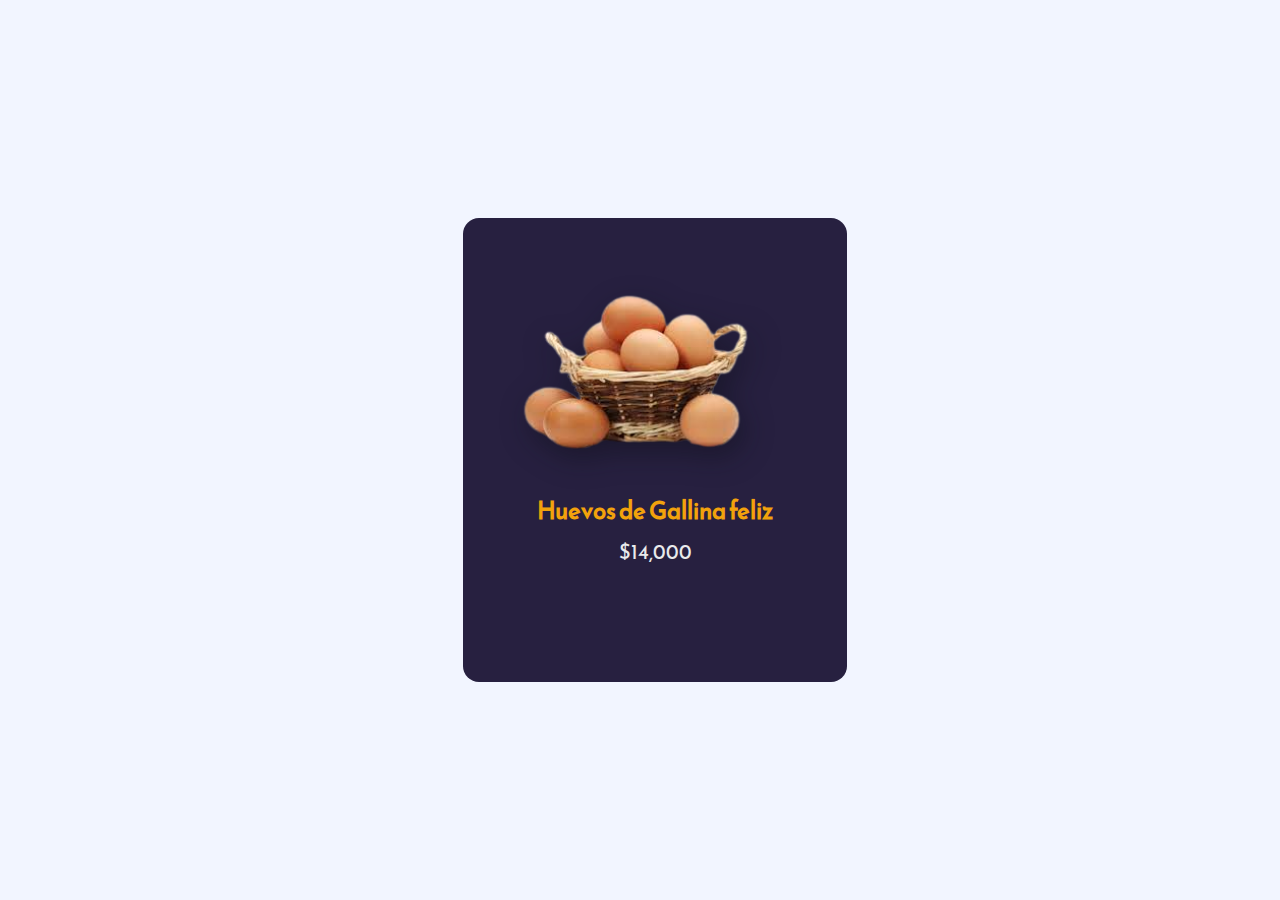
<file: product_card/index.html>
<!DOCTYPE html>
<html lang="es">
  <head>
    <meta charset="UTF-8" />
    <meta name="viewport" content="width=device-width, initial-scale=1.0" />
    <title>Card de producto</title>
    <link rel="stylesheet" href="./css/index.css" />
  </head>
  <body>
    <div class="container">
        <div class="card">
            <img src="img/huevo.png" alt="" class="card_img" />

            <div class="card_data">
            <h1 class="card_title">Huevos de Gallina feliz</h1>
            <span class="card_preci">$14,000</span>
            <p class="card_description">
                Gallinas criadas al aire libre garantizando su comportamiento natural y libres de estres.
            </p>
            <a href="#" class="card_button">Comprar ahora!</a>
            </div>
        </div>

     
    </div>
  </body>
</html>
</file>
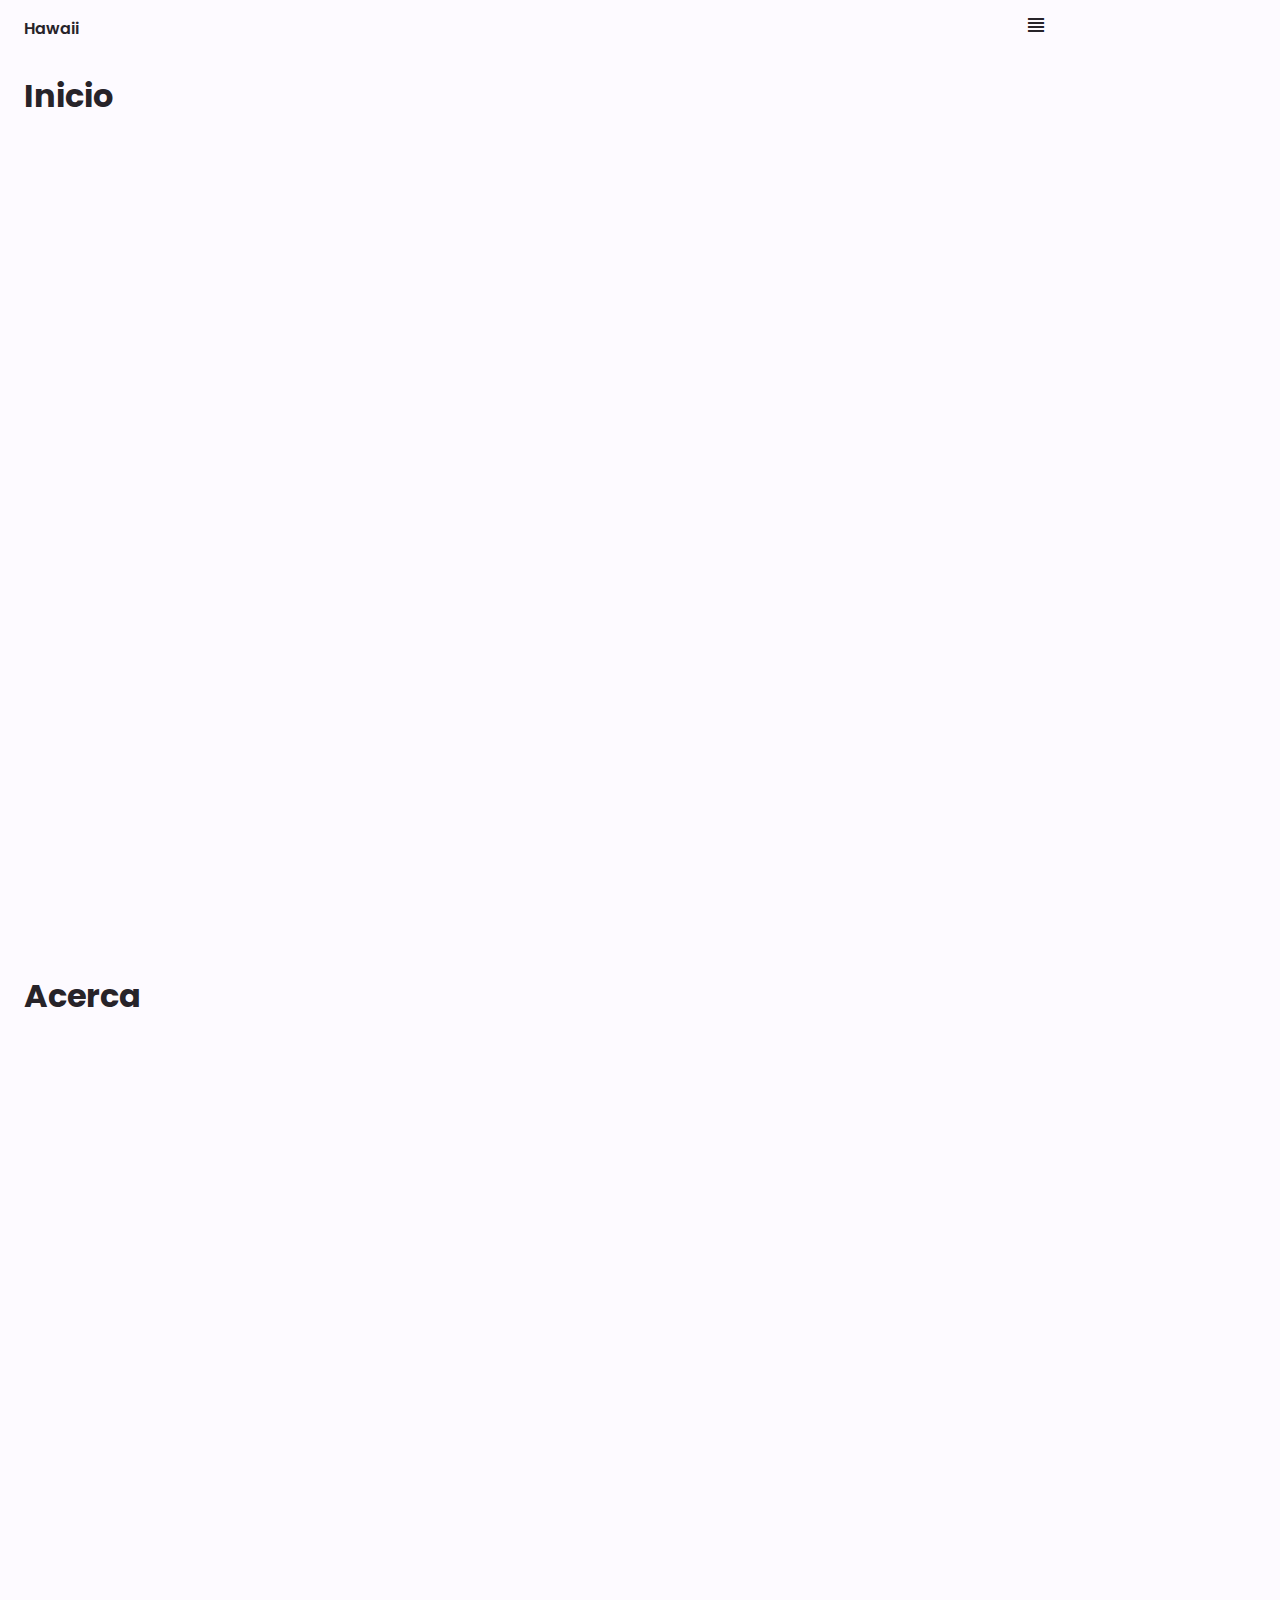
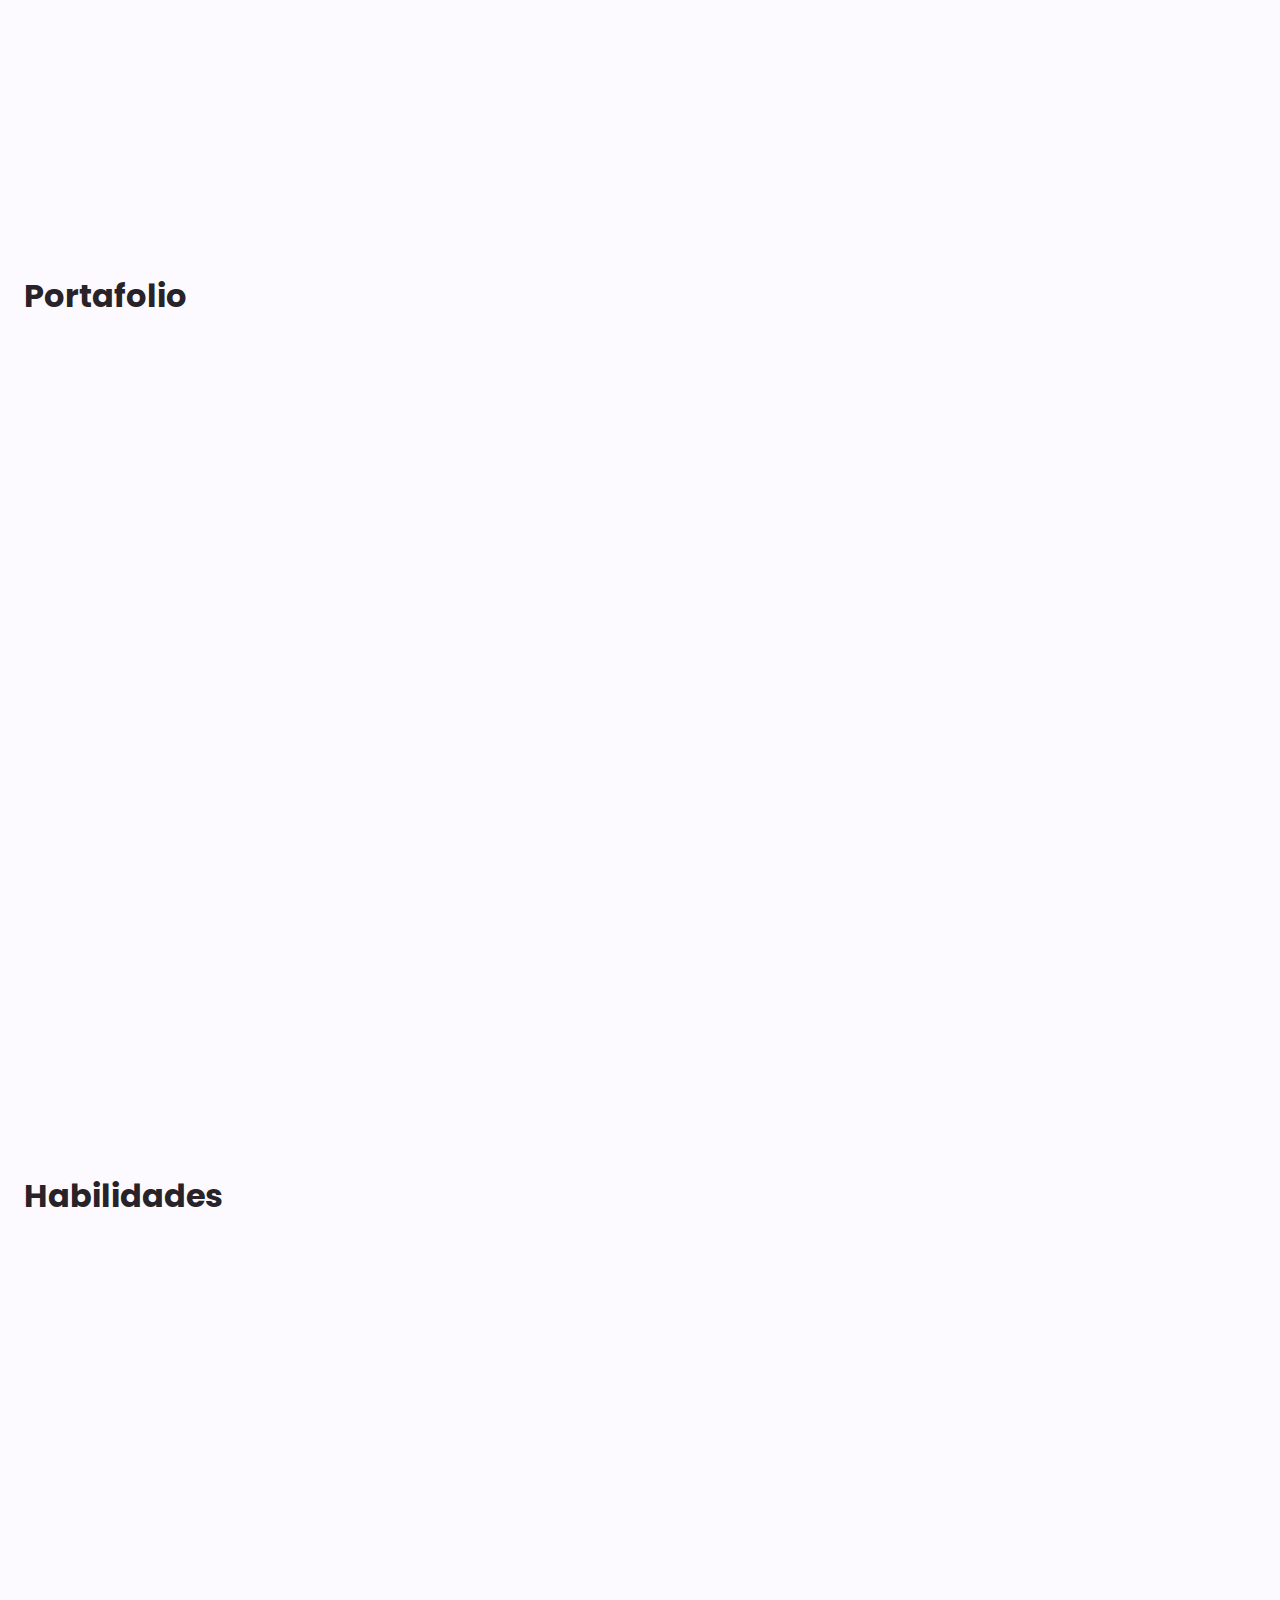
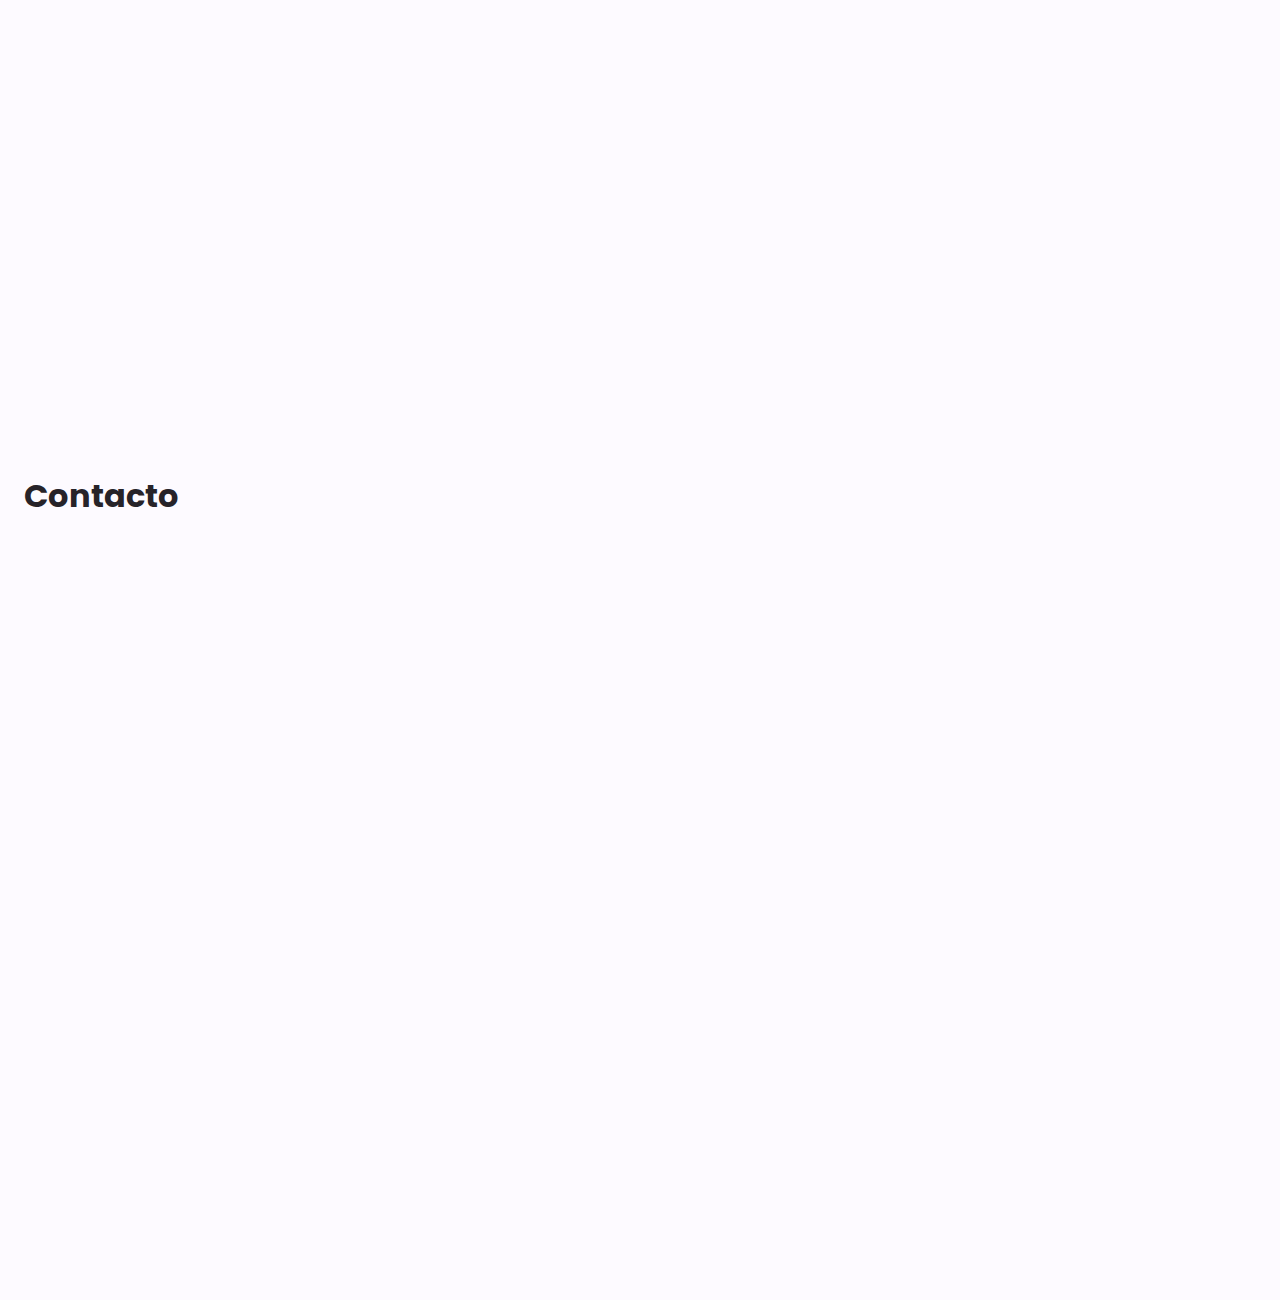
<file: proyecto sass_navbar/index.html>
<!DOCTYPE html>
<html lang="es">
  <head>
    <meta charset="UTF-8" />
    <meta name="viewport" content="width=device-width, initial-scale=1.0" />
    <title>Navbar</title>
    <link rel="stylesheet" href="css/main.css" />
    <link
      href="https://fonts.googleapis.com/icon?family=Material+Icons"
      rel="stylesheet"
    />
  </head>
  <body>
    <nav class="nav" id="nav">
      <div class="nav_menu container" id="nav-menu">
        <div class="nav_shape"></div>

        <div class="nav_close" id="nav-close">
          <span class="material-icons"> close </span>
        </div>
        

        <div class="nav_data">
          <div class="nav_mask">
            <img src="img/santiago.jpg" alt="" class="nav_img" />
          </div>
          <span class="nav_saludo">Hola, yo soy Santiago</span>
          <h1 class="nav_name">
            Bogota, <br />
            Colombia
          </h1>
        </div>
      </div>
      <ul class="nav_list">
        <li class="nav_item">
          <a href="#inicio" class="nav_link active-link">
            <span class="material-icons">home</span>
            Inicio
          </a>
        </li>

        <li class="nav_item">
          <a href="#acerca" class="nav_link active-link">
            <span class="material-icons">account_circle</span>
            Acerca
          </a>
        </li>

        <li class="nav_item">
          <a href="#portafolio" class="nav_link active-link">
            <span class="material-icons">work</span>
            Hoja de vida
          </a>
        </li>

        <li class="nav_item">
          <a href="#habilidades" class="nav_link active-link">
            <span class="material-icons">bookmarks</span>
            Habilidades
          </a>
        </li>

        <li class="nav_item">
          <a href="#contacto" class="nav_link active-link">
            <span class="material-icons">chat</span>
            Contacto
          </a>
        </li>
      </ul>
    </nav>
    <main class="main" id="main">
      <header class="header" id="header">
        <nav class="header_nav container">
          <a href="#" class="header_logo">Hawaii</a>
          
          <div class="header_toggle" id="header-toggle">
            <span class="material-icons">view_headline</span>
          </div>
        </nav>
      </header>

      
      <section class="section section_heigth container" id="inicio">
        <h1>Inicio</h1>
      </section>

      
      <section class="section section_heigth container" id="acerca">
        <h1>Acerca</h1>
      </section>

      <section class="section section_heigth container" id="portafolio">
        <h1>Portafolio</h1>
      </section>

      <section class="section section_heigth container" id="habilidades">
        <h1>Habilidades</h1>
      </section>

      <section class="section section_heigth container" id="contacto">
        <h1>Contacto</h1>
      </section>
    </main>
    <script src="js/main.js"></script>
  </body>
</html>
</file>
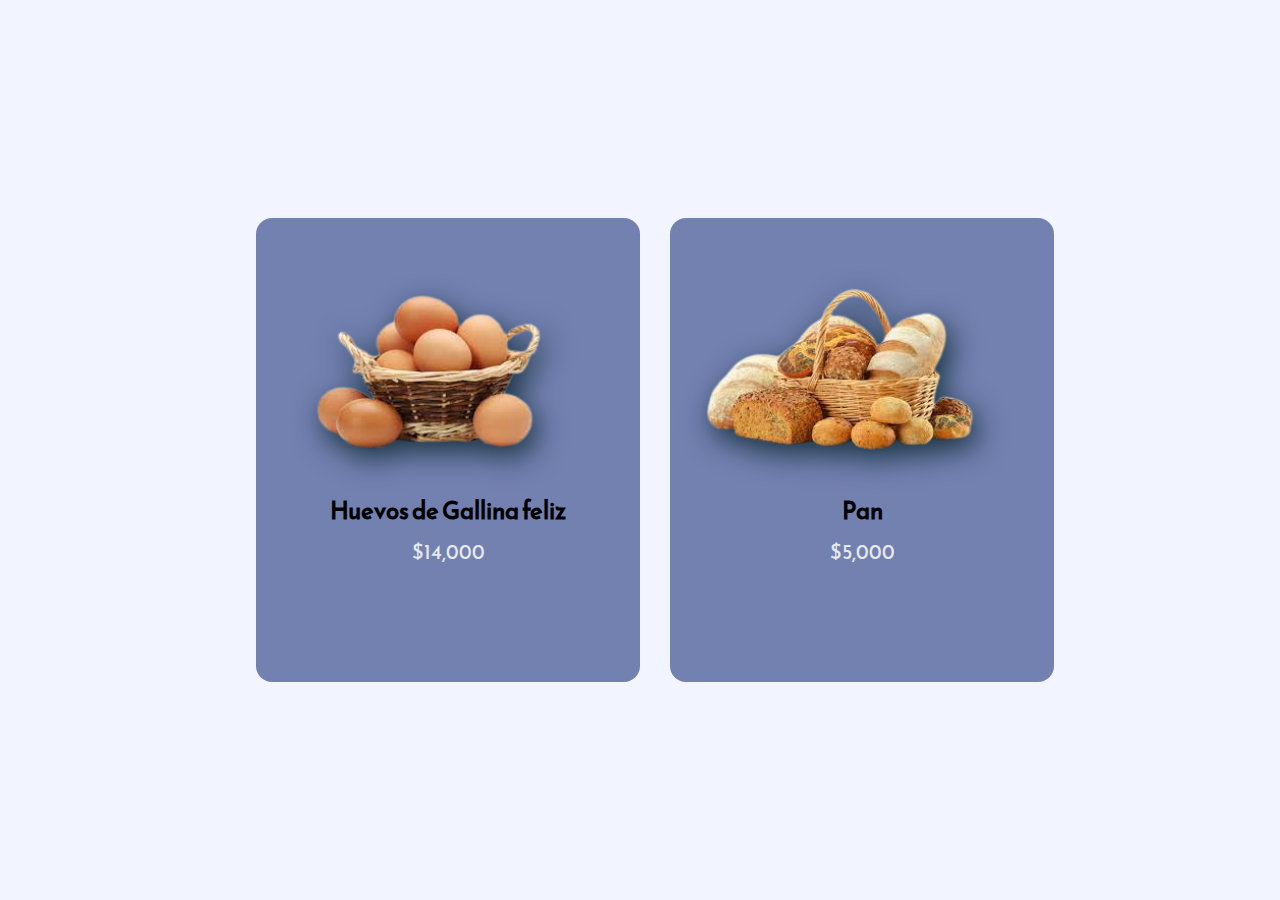
<file: product_card/personalizado.html>
<!DOCTYPE html>
<html lang="es">
  <head>
    <meta charset="UTF-8" />
    <meta name="viewport" content="width=device-width, initial-scale=1.0" />
    <title>Card de producto</title>
    <link rel="stylesheet" href="./css/main.css" />
  </head>
  <body>
    <div class="container">
      <div class="card">
        <img src="img/huevo.png" alt="" class="card_img" />

        <div class="card_data">
          <h1 class="card_title">Huevos de Gallina feliz</h1>
          <span class="card_preci">$14,000</span>
          <p class="card_description">
            Huevos  triple A
          </p>
          <a href="#" class="card_button">Comprar ahora!</a>
        </div>
      </div>

      <div class="container">
        <div class="card">
          <img src="img/pan.png" alt="" class="card_img" />

          <div class="card_data">
            <h1 class="card_title">Pan</h1>
            <span class="card_preci">$5,000</span>
            <p class="card_description">
              Diferentes tipos de panes
            </p>
            <a href="#" class="card_button">Comprar ahora!</a>
          </div>
        </div>
      </div>
    </div>
  </body>
</html>
</file>
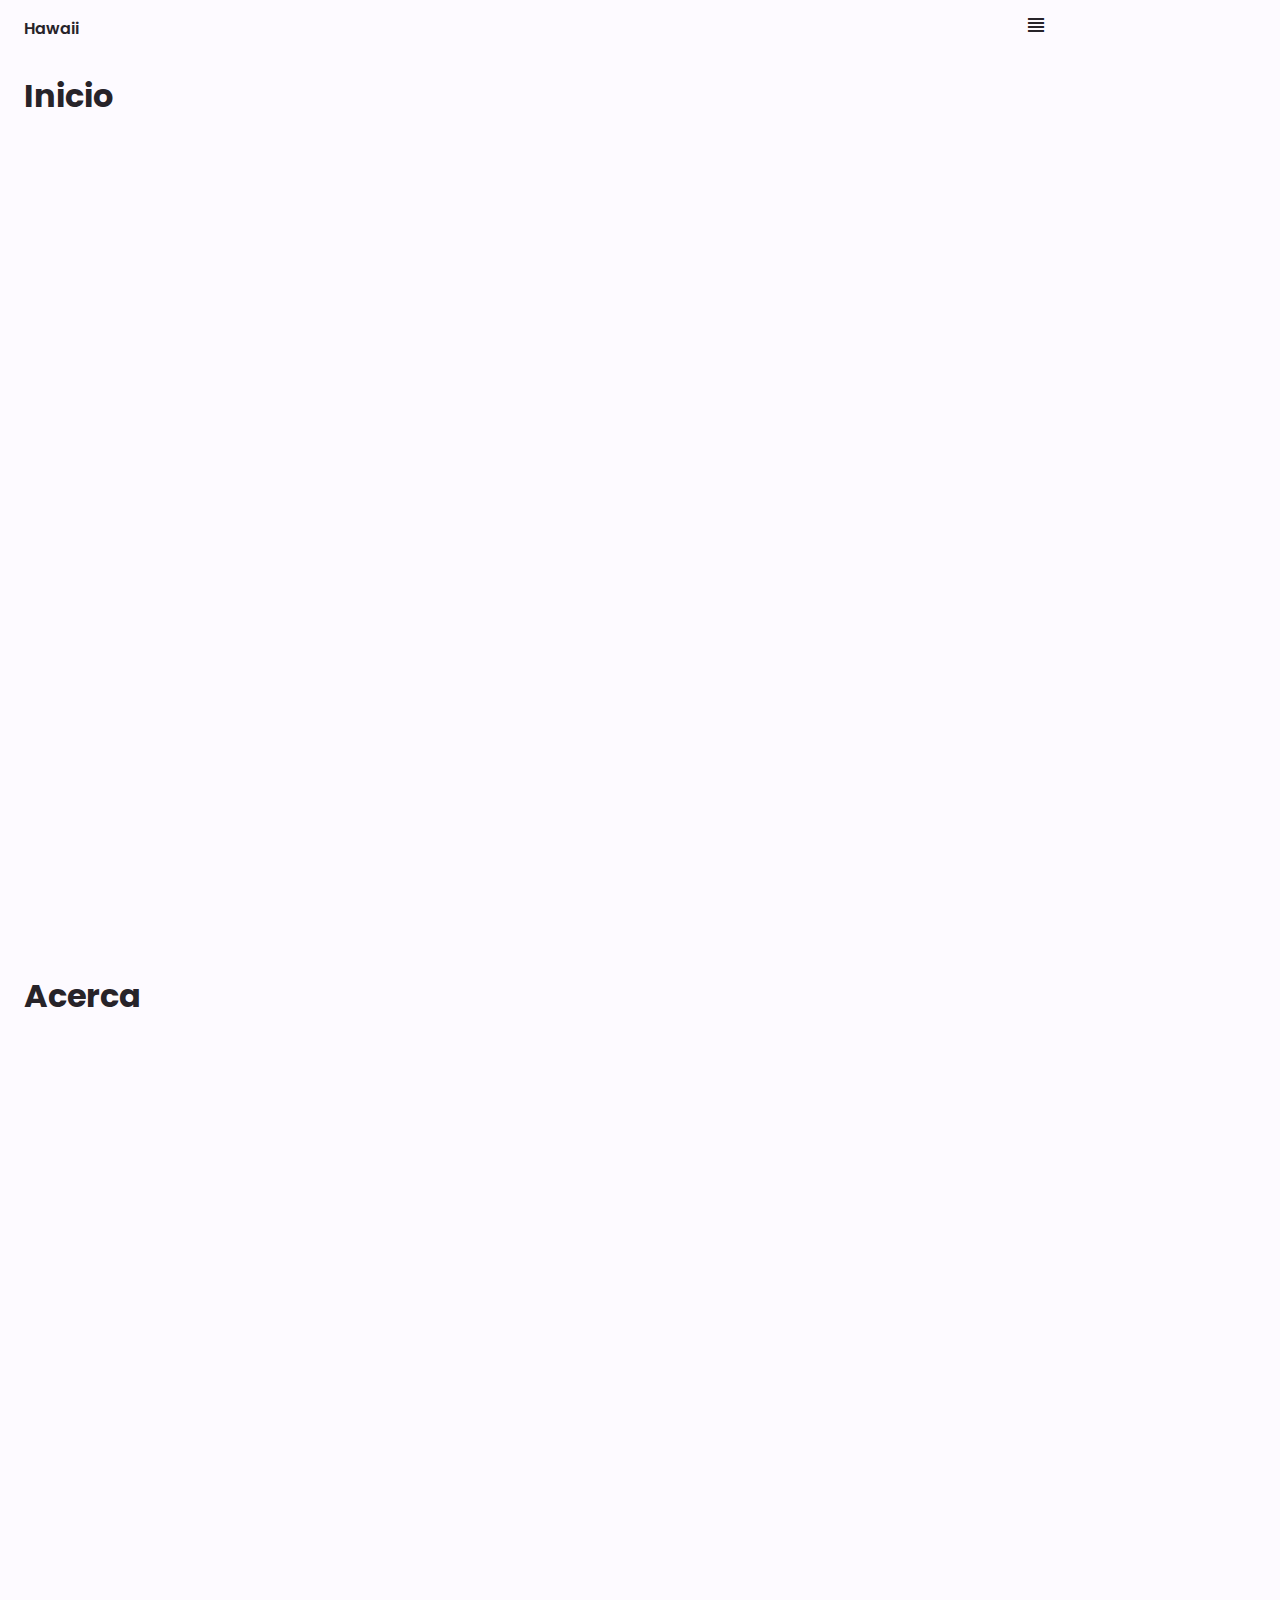
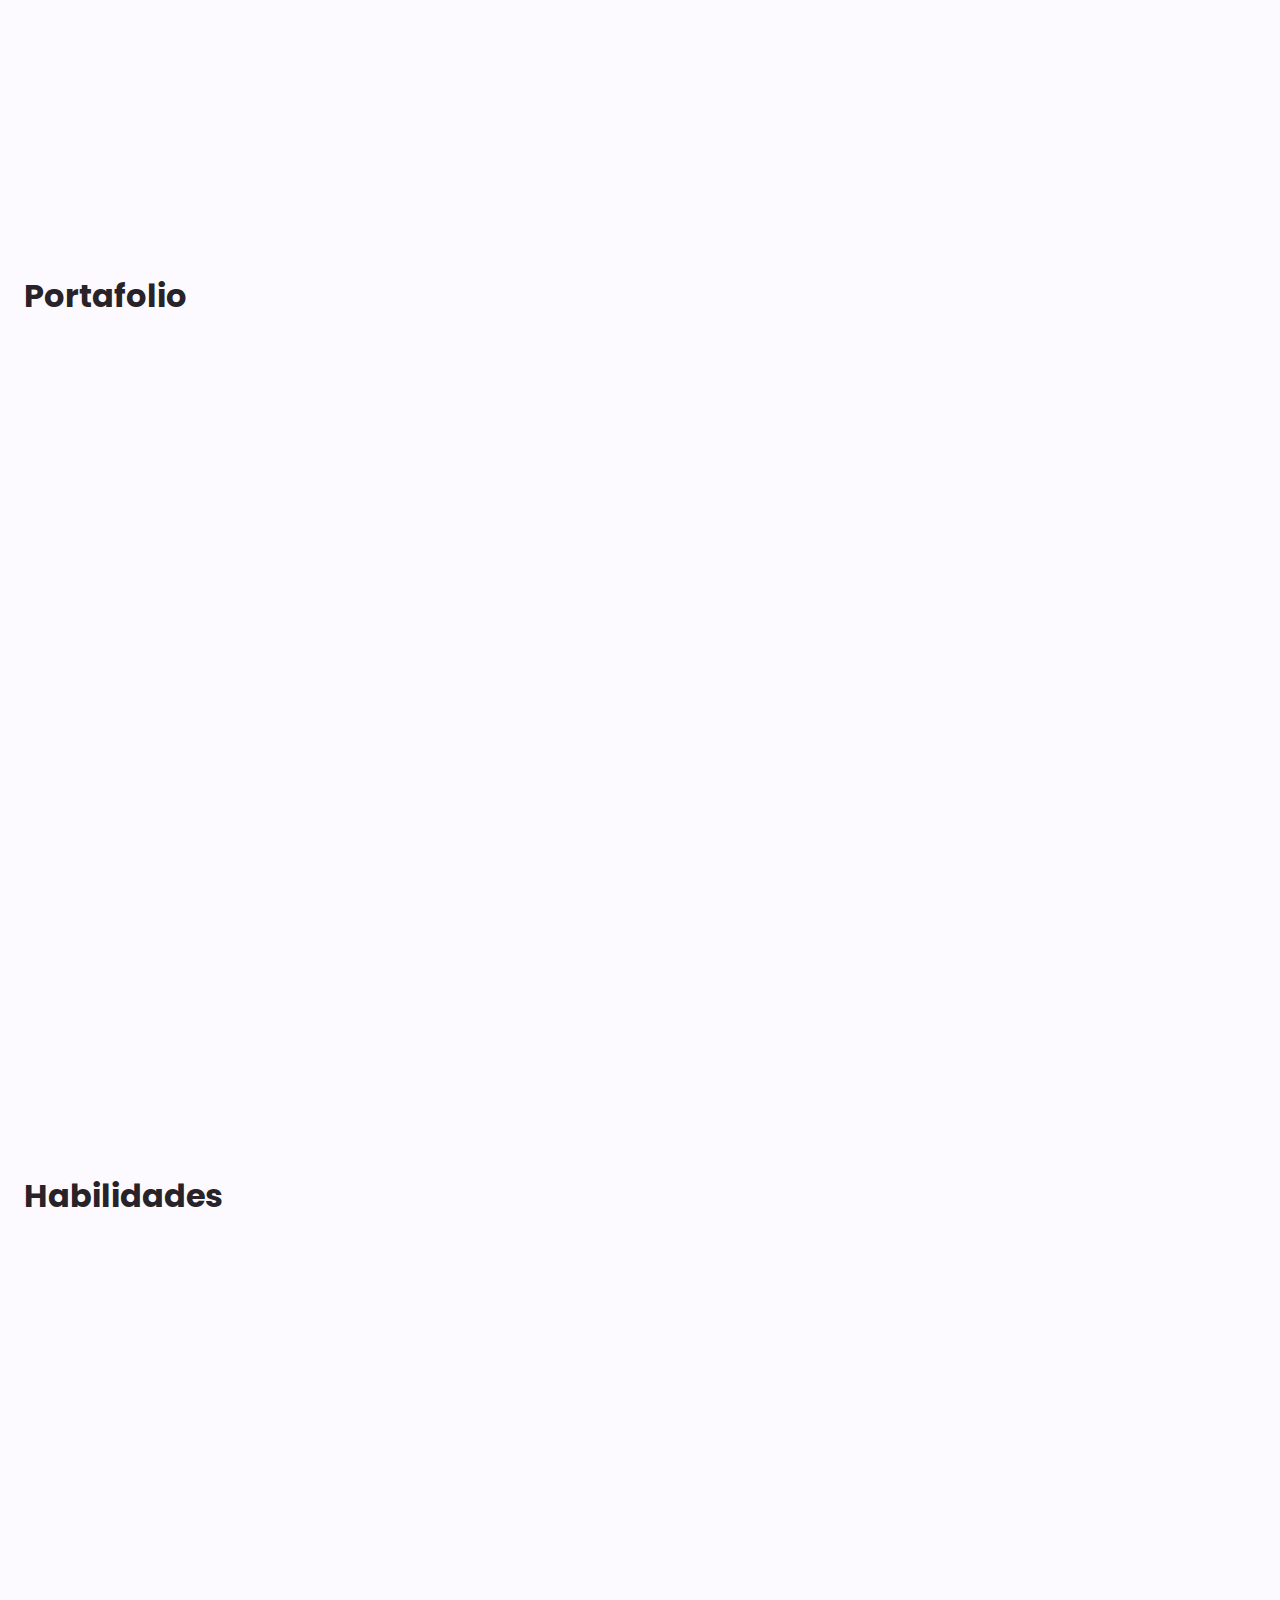
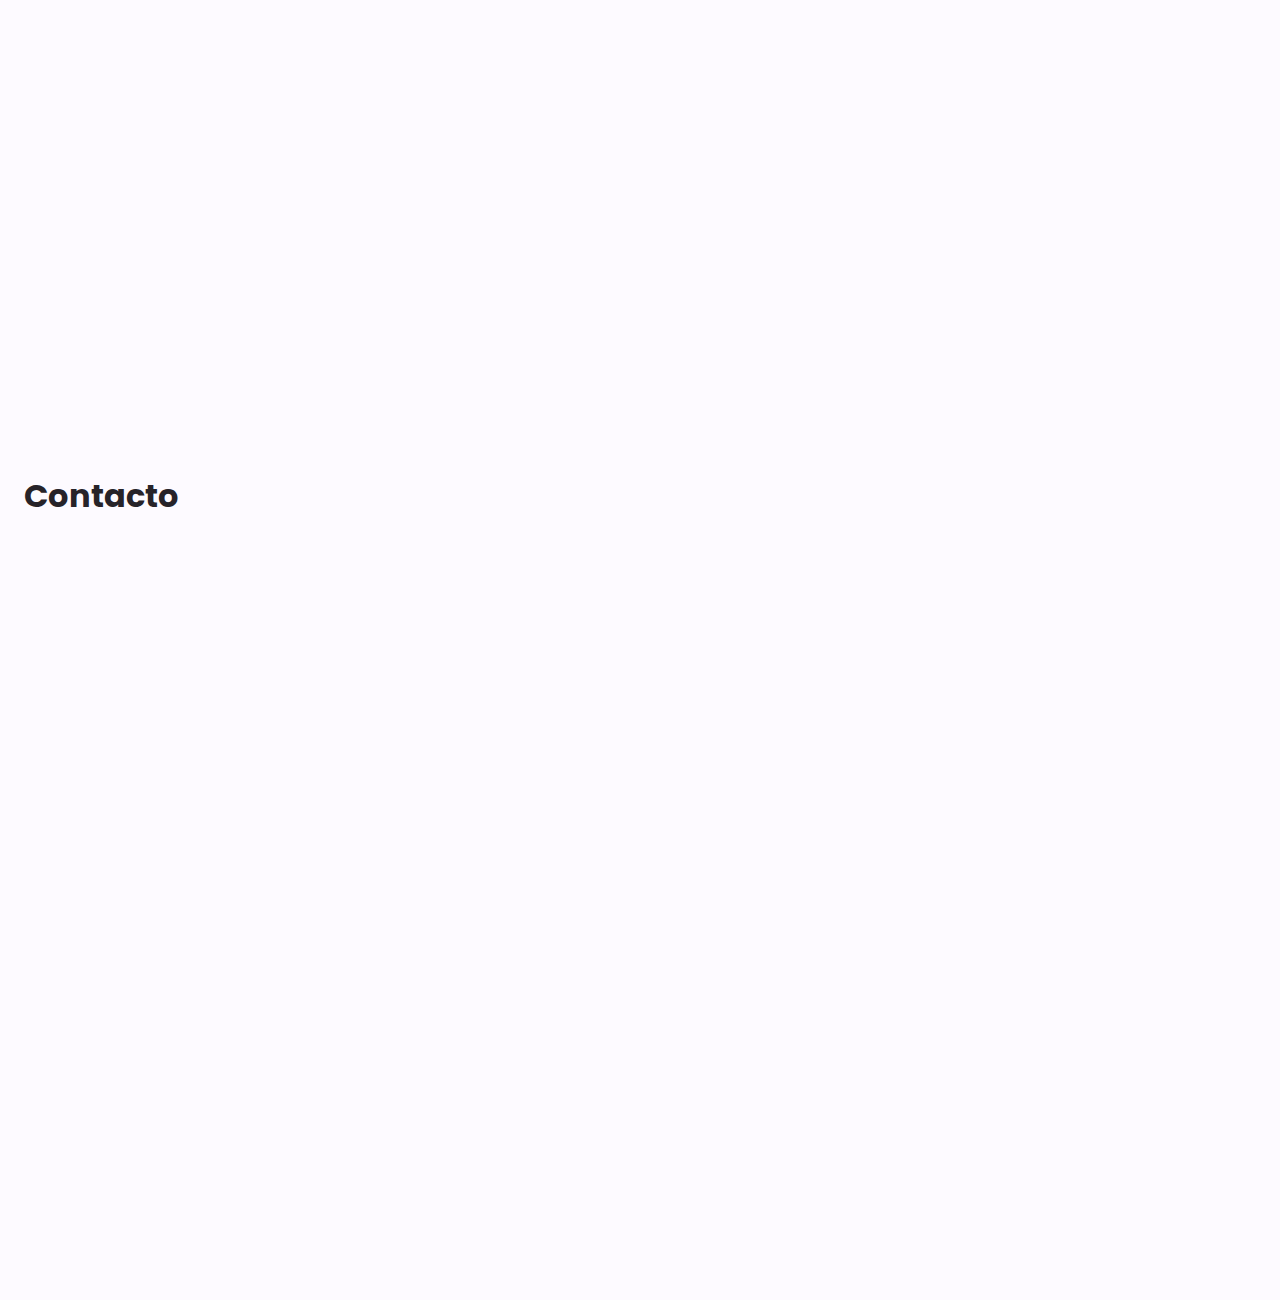
<file: proyecto sass_navbar/personalizado.html>
<!DOCTYPE html>
<html lang="es">
  <head>
    <meta charset="UTF-8" />
    <meta name="viewport" content="width=device-width, initial-scale=1.0" />
    <title>Navbar</title>
    <link rel="stylesheet" href="./css/mainpersonalizado.css" />
    <link
      href="https://fonts.googleapis.com/icon?family=Material+Icons"
      rel="stylesheet"
    />
  </head>
  <body>
    <nav class="nav" id="nav">
      <div class="nav_menu container" id="nav-menu">
        <div class="nav_shape"></div>

        <div class="nav_close" id="nav-close">
          <span class="material-icons"> close </span>
        </div>
        

        <div class="nav_data">
          <div class="nav_mask">
            <img src="./img/moana.jpg" alt="" class="nav_img" />
          </div>
          <span class="nav_saludo">Hola, yo soy</span>
          <h1 class="nav_name">
            Maui, <br />
            Hawaii
          </h1>
        </div>
      </div>
      <ul class="nav_list">
        <li class="nav_item">
          <a href="#inicio" class="nav_link active-link">
            <span class="material-icons">home</span>
            Inicio
          </a>
        </li>

        <li class="nav_item">
          <a href="#acerca" class="nav_link active-link">
            <span class="material-icons">account_circle</span>
            Acerca
          </a>
        </li>

        <li class="nav_item">
          <a href="#portafolio" class="nav_link active-link">
            <span class="material-icons">work</span>
            Hoja de vida
          </a>
        </li>

        <li class="nav_item">
          <a href="#habilidades" class="nav_link active-link">
            <span class="material-icons">bookmarks</span>
            Habilidades
          </a>
        </li>

        <li class="nav_item">
          <a href="#contacto" class="nav_link active-link">
            <span class="material-icons">chat</span>
            Contacto
          </a>
        </li>
      </ul>
    </nav>
    <main class="main" id="main">
      <header class="header" id="header">
        <nav class="header_nav container">
          <a href="#" class="header_logo">Hawaii</a>
          
          <div class="header_toggle" id="header-toggle">
            <span class="material-icons">view_headline</span>
          </div>
        </nav>
      </header>

      
      <section class="section section_heigth container" id="inicio">
        <h1>Inicio</h1>
      </section>

      
      <section class="section section_heigth container" id="acerca">
        <h1>Acerca</h1>
      </section>

      <section class="section section_heigth container" id="portafolio">
        <h1>Portafolio</h1>
      </section>

      <section class="section section_heigth container" id="habilidades">
        <h1>Habilidades</h1>
      </section>

      <section class="section section_heigth container" id="contacto">
        <h1>Contacto</h1>
      </section>
    </main>
    <script src="js/main.js"></script>
  </body>
</html>
</file>
<file: product_card/css/index.css>
@import url("https://fonts.googleapis.com/css2?family=Reem+Kufi+Ink&display=swap");
:root {
  --first-color:#F2A20C;
  --white-color:#E9EAEC;
  --dark-color:#272040;
  --dark-color-lighten:#f2f5ff;
  --body-font:"Reem Kufi Ink", sans-serif;
  --h1-font-size:1.5rem;
  --h2-font-size:1.25rem;
  --normal-font-size:1rem;
  --small-font-size:.875rem;
}

::before, ::after {
  -webkit-box-sizing: border-box;
          box-sizing: border-box;
}

body {
  margin: 0;
  padding: 0;
  font-family: var(--body-font);
  font-size: var(--normal-font-size);
}

h1, p {
  margin: 0;
}

a {
  text-decoration: none;
}

img {
  max-width: 100%;
  height: auto;
}

.container {
  height: 100vh;
  display: -webkit-box;
  display: -ms-flexbox;
  display: flex;
  -webkit-box-pack: center;
      -ms-flex-pack: center;
          justify-content: center;
  -webkit-box-align: center;
      -ms-flex-align: center;
          align-items: center;
  background-color: var(--dark-color-lighten);
}

.card {
  width: 320px;
  height: 400px;
  background-color: var(--dark-color);
  border-radius: 1rem;
  padding: 4rem 2rem 0;
  color: var(--white-color);
  overflow-y: hidden;
  margin-left: 30px;
}
.card_img {
  position: absolute;
  width: 280px;
  -webkit-filter: drop-shadow(5px 10px 15px rgba(8, 9, 13, 0.4));
          filter: drop-shadow(5px 10px 15px rgba(8, 9, 13, 0.4));
}
.card_data {
  -webkit-transform: translateY(13.2rem);
          transform: translateY(13.2rem);
  text-align: center;
}
.card_title {
  font-size: var(--h1-font-size);
  color: var(--first-color);
  margin-bottom: 0.5rem;
}
.card_preci {
  display: inline-block;
  font-size: var(--h2-font-size);
  font-weight: 500;
  margin-bottom: 1.25rem;
}
.card_description {
  font-size: var(--small-font-size);
  text-align: initial;
  margin-bottom: 1.25rem;
  opacity: 0;
}
.card_button {
  display: block;
  width: -webkit-max-content;
  width: -moz-max-content;
  width: max-content;
  padding: 0.75rem 2rem;
  background-color: var(--first-color);
  color: var(--white-color);
  border-radius: 0.5rem;
  font-weight: 600;
  -webkit-transition: 0.2s;
  transition: 0.2s;
  opacity: 0;
}
.card:hover {
  -webkit-box-shadow: 0 18px 40px -12px rgba(242, 162, 12, 0.35);
          box-shadow: 0 18px 40px -12px rgba(242, 162, 12, 0.35);
}
.card_img, .card_data, .card_title, .card_preci, .card_descrition {
  -webkit-transition: 0.5s;
  transition: 0.5s;
}

.card:hover .card_img {
  -webkit-transform: translate(-1.5rem, -9.5rem) rotate(-40deg);
          transform: translate(-1.5rem, -9.5rem) rotate(-40deg);
}
.card:hover .card_data {
  -webkit-transform: translateY(4.8rem);
          transform: translateY(4.8rem);
}
.card:hover .card_title {
  -webkit-transform: translateX(-2.3rem);
          transform: translateX(-2.3rem);
  margin-bottom: 0;
}
.card:hover .card_preci {
  -webkit-transform: translateX(-6.8rem);
          transform: translateX(-6.8rem);
}
.card:hover .card_description,
.card:hover .card_button {
  -webkit-transition-delay: 0.2s;
          transition-delay: 0.2s;
  opacity: 1;
}/*# sourceMappingURL=index.css.map */
</file>
<file: proyecto sass_navbar/css/main.css>
@import url("https://fonts.googleapis.com/css2?family=Poppins:wght@400;500;600&display=swap");
:root {
  --header-heigth:3.5rem;
  --first-color: hsl(288, 100%, 39%);
  --first-color-shape: hsl(252, 33%, 32%);
  --title-color: hsl(273, 8%, 15%);
  --text-color: #323232;
  --body-color: hsl(273, 100%, 99%);
  --container-color: hsl(0, 0%, 100%);
  --title-color-dark: hsl(273, 83%, 98%);
  --text-color-dark: #fff;
  --container-color-dark: #47B649;
  --body-font: "poppins", "sans-serif";
  --big-font-size: 1.5rem;
  --normal-font-size: .938rem;
  --small-font-size: .813rem;
  --z-fixed:100;
}
@media screen and (min-width: 968px) {
  :root {
    --big-font-size:2rem;
    --normal-font-size: 1rem;
    --small-font-size: .875rem;
  }
}

* {
  -webkit-box-sizing: border-box;
          box-sizing: border-box;
  padding: 0;
  margin: 0;
}

html {
  scroll-behavior: smooth;
  overflow-x: hidden;
}

body {
  font-family: var(--body-font);
  font-size: var(--normal-font-size);
  color: var(--text-color);
  overflow-x: hidden;
}

h1, h2, h3 {
  color: var(--title-color);
}

ul {
  list-style: none;
}

a {
  text-decoration: none;
}

img {
  max-width: 100%;
  height: auto;
}

.container {
  max-width: 1024px;
  margin-left: 1.5rem;
  margin-right: 1.5rem;
}

.section {
  padding: 4.5rem 0 1rem;
}
.section_heigth {
  height: 100vh;
}

.nav {
  background-color: var(--container-color-dark);
  padding-top: 2rem;
  position: fixed;
  top: 0;
  left: 0;
  width: 100%;
  height: 100vh;
}
.nav_shape {
  width: 200px;
  height: 200px;
  background-color: var(--firs-color-shape);
  border-radius: 50%;
  position: absolute;
  top: 2rem;
  left: -2rem;
  -webkit-filter: blur(90px);
          filter: blur(90px);
}
.nav_close {
  position: relative;
  display: -webkit-inline-box;
  display: -ms-inline-flexbox;
  display: inline-flex;
  font-size: 1.8rem;
  color: var(--text-color-dark);
  cursor: pointer;
  margin-bottom: 3.5rem;
}
.nav_img {
  width: 80px;
}
.nav_mask {
  width: 80px;
  height: 80px;
  background: linear-gradient(224deg, hsl(277deg, 81%, 55%) -2%, hsl(277deg, 97%, 83%) 97%);
  border-radius: 1.5rem;
  overflow: hidden;
  display: -webkit-box;
  display: -ms-flexbox;
  display: flex;
  -webkit-box-pack: center;
      -ms-flex-pack: center;
          justify-content: center;
  -webkit-box-align: stretch;
      -ms-flex-align: stretch;
          align-items: stretch;
  margin-bottom: 1rem;
}
.nav_data {
  position: relative;
  margin-bottom: 3rem;
}
.nav_saludo {
  display: block;
  color: var(--text-color-dark);
  font-size: var(--normal-font-size);
  font-weight: 600;
  margin-bottom: 0.25rem;
}
.nav_name {
  color: var(--title-color-dark);
  font-size: var(--big-font-size);
  line-height: 130%;
}
.nav_list {
  display: -webkit-box;
  display: -ms-flexbox;
  display: flex;
  -webkit-box-orient: vertical;
  -webkit-box-direction: normal;
      -ms-flex-direction: column;
          flex-direction: column;
  row-gap: 1.5rem;
}
.nav_link {
  color: var(--text-color-dark);
  display: -webkit-inline-box;
  display: -ms-inline-flexbox;
  display: inline-flex;
  -webkit-box-align: center;
      -ms-flex-align: center;
          align-items: center;
  -webkit-column-gap: 1rem;
     -moz-column-gap: 1rem;
          column-gap: 1rem;
  font-size: var(--small-font-size);
  font-weight: 500;
  -webkit-transition: 0.3s;
  transition: 0.3s;
}
.nav_link i {
  font-size: 1.15rem;
}
.nav_link:hover {
  color: var(--title-color-dark);
}

.main {
  position: relative;
  background-color: var(--body-color);
  -webkit-transition: 0.4s;
  transition: 0.4s;
}

.header {
  width: 100%;
  background-color: var(--body-color);
  position: fixed;
  top: 0;
  left: 0;
  z-index: var(--z-fixed);
}
.header_nav {
  height: var(--header-heigth);
  display: -webkit-box;
  display: -ms-flexbox;
  display: flex;
  -webkit-box-pack: justify;
      -ms-flex-pack: justify;
          justify-content: space-between;
  -webkit-box-align: center;
      -ms-flex-align: center;
          align-items: center;
}
.header_logo, .header_toggle {
  color: var(--title-color);
}
.header_logo {
  font-weight: 600;
}
.header_toggle {
  font-size: 1.15rem;
  cursor: pointer;
}

.show-menu {
  -webkit-transform: translate(25%);
          transform: translate(25%);
}

.scroll-header {
  -webkit-box-shadow: 0 1px 4px hsla(0deg, 4%, 15%, 0.1);
          box-shadow: 0 1px 4px hsla(0deg, 4%, 15%, 0.1);
}

.active-link {
  color: var(--tittle-color-dark);
}

@media screen and (max-width: 640px) {
  .container {
    margin-left: 1rem;
    margin-right: 1rem;
  }
  .show-menu {
    -webkit-transform: translate(40%);
            transform: translate(40%);
  }
}
@media screen and (max-width: 1023px) {
  .container {
    margin-left: 1rem;
    margin-right: 1rem;
  }
  .show-menu {
    -webkit-transform: translate(30%);
            transform: translate(30%);
  }
}
@media screen and (min-windth: 1024px) {
  .container {
    margin-left: auto;
    margin-right: auto;
  }
  .section {
    padding: 7rem 0 2rem;
  }
  .header_nav {
    height: calc(var(--header-heigth) + 1.5rem);
  }
  .nav_shape {
    width: 350px;
    height: 350px;
  }
  .nav_mask {
    width: 100px;
    height: 100px;
    border-radius: 2rem;
    margin-bottom: 2rem;
  }
  .nav_img {
    width: 100px;
  }
  .nav_link {
    font-size: --big-font-size;
  }
  .nav_link_span {
    font-size: 2rem;
  }
  .show-menu {
    -webkit-transform: translate(40%);
            transform: translate(40%);
  }
}
@media screen and (min-windth: 1025px) {
  .container {
    margin-left: auto;
    margin-right: auto;
  }
  .section {
    padding: 7rem 0 2rem;
  }
  .header_nav {
    height: calc(var(--header-heigth) + 1.5rem);
  }
  .nav_shape {
    width: 350px;
    height: 350px;
  }
  .nav_mask {
    width: 100px;
    height: 100px;
    border-radius: 2rem;
    margin-bottom: 2rem;
  }
  .nav_img {
    width: 100px;
  }
  .nav_link {
    font-size: --big-font-size;
  }
  .nav_link_span {
    font-size: 2rem;
  }
  .show-menu {
    -webkit-transform: translate(30%);
            transform: translate(30%);
  }
}/*# sourceMappingURL=main.css.map */
</file>
<file: product_card/css/main.css>
@import url("https://fonts.googleapis.com/css2?family=Reem+Kufi+Ink&display=swap");
:root {
  --first-color:#000000;
  --white-color:#e9eaec;
  --dark-color:#7381b1;
  --dark-color-lighten:#F2F5FF;
  --body-font:"Reem Kufi Ink", sans-serif;
  --h1-font-size:1.5rem;
  --h2-font-size:1.25rem;
  --normal-font-size:1rem;
  --small-font-size:.875rem;
}

::before, ::after {
  -webkit-box-sizing: border-box;
          box-sizing: border-box;
}

body {
  margin: 0;
  padding: 0;
  font-family: var(--body-font);
  font-size: var(--normal-font-size);
}

h1, p {
  margin: 0;
}

a {
  text-decoration: none;
}

img {
  max-width: 100%;
  height: auto;
}

.container {
  height: 100vh;
  display: -webkit-box;
  display: -ms-flexbox;
  display: flex;
  -webkit-box-pack: center;
      -ms-flex-pack: center;
          justify-content: center;
  -webkit-box-align: center;
      -ms-flex-align: center;
          align-items: center;
  background-color: var(--dark-color-lighten);
}

.card {
  width: 320px;
  height: 400px;
  background-color: var(--dark-color);
  border-radius: 1rem;
  padding: 4rem 2rem 0;
  color: var(--white-color);
  overflow-y: hidden;
  margin-left: 30px;
}
.card_img {
  position: absolute;
  width: 280px;
  -webkit-filter: drop-shadow(5px 10px 15px rgba(6, 34, 41, 0.849));
          filter: drop-shadow(5px 10px 15px rgba(6, 34, 41, 0.849));
}
.card_data {
  -webkit-transform: translateY(13.2rem);
          transform: translateY(13.2rem);
  text-align: center;
}
.card_title {
  font-size: var(--h1-font-size);
  color: var(--first-color);
  margin-bottom: 0.5rem;
}
.card_preci {
  display: inline-block;
  font-size: var(--h2-font-size);
  font-weight: 500;
  margin-bottom: 1.25rem;
}
.card_description {
  font-size: var(--small-font-size);
  text-align: initial;
  margin-bottom: 1.25rem;
  opacity: 0;
}
.card_button {
  display: block;
  width: -webkit-max-content;
  width: -moz-max-content;
  width: max-content;
  padding: 0.75rem 2rem;
  background-color: var(--first-color);
  color: var(--white-color);
  border-radius: 0.5rem;
  font-weight: 600;
  -webkit-transition: 0.2s;
  transition: 0.2s;
  opacity: 0;
}
.card:hover {
  -webkit-box-shadow: 0 18px 40px -12px rgba(223, 75, 16, 0.849);
          box-shadow: 0 18px 40px -12px rgba(223, 75, 16, 0.849);
}
.card_img, .card_data, .card_title, .card_preci, .card_descrition {
  -webkit-transition: 0.5s;
  transition: 0.5s;
}

.card:hover .card_img {
  -webkit-transform: translate(-1.5rem, -9.5rem) rotate(-40deg);
          transform: translate(-1.5rem, -9.5rem) rotate(-40deg);
}
.card:hover .card_data {
  -webkit-transform: translateY(4.8rem);
          transform: translateY(4.8rem);
}
.card:hover .card_title {
  -webkit-transform: translateX(-2.3rem);
          transform: translateX(-2.3rem);
  margin-bottom: 0;
}
.card:hover .card_preci {
  -webkit-transform: translateX(-6.8rem);
          transform: translateX(-6.8rem);
}
.card:hover .card_description,
.card:hover .card_button {
  -webkit-transition-delay: 0.2s;
          transition-delay: 0.2s;
  opacity: 1;
}/*# sourceMappingURL=main.css.map */
</file>
<file: proyecto sass_navbar/css/mainpersonalizado.css>
@import url("https://fonts.googleapis.com/css2?family=Poppins:wght@400;500;600&display=swap");
:root {
  --header-heigth:3.5rem;
  --first-color: hsl(273, 97%, 66%);
  --first-color-shape: hsl(253, 33%, 32%);
  --title-color: hsl(273, 8%, 15%);
  --text-color: hsl(273, 4%,45%);
  --body-color: hsl(273, 100%, 99%);
  --container-color: hsl(0, 0%, 100%);
  --title-color-dark: hsl(273, 83%, 98%);
  --text-color-dark: hsl(273, 21%,56%);
  --container-color-dark: hsl(273, 80%,14%);
  --body-font: "poppins", "sans-serif";
  --big-font-size: 1.5rem;
  --normal-font-size: .938rem;
  --small-font-size: .813rem;
  --z-fixed:100;
}
@media screen and (min-width: 968px) {
  :root {
    --big-font-size:2rem;
    --normal-font-size: 1rem;
    --small-font-size: .875rem;
  }
}

* {
  -webkit-box-sizing: border-box;
          box-sizing: border-box;
  padding: 0;
  margin: 0;
}

html {
  scroll-behavior: smooth;
  overflow-x: hidden;
}

body {
  font-family: var(--body-font);
  font-size: var(--normal-font-size);
  color: var(--text-color);
  overflow-x: hidden;
}

h1, h2, h3 {
  color: var(--title-color);
}

ul {
  list-style: none;
}

a {
  text-decoration: none;
}

img {
  max-width: 100%;
  height: auto;
}

.container {
  max-width: 1024px;
  margin-left: 1.5rem;
  margin-right: 1.5rem;
}

.section {
  padding: 4.5rem 0 1rem;
}
.section_heigth {
  height: 100vh;
}

.nav {
  background-color: var(--container-color-dark);
  padding-top: 2rem;
  position: fixed;
  top: 0;
  left: 0;
  width: 100%;
  height: 100vh;
}
.nav_shape {
  width: 200px;
  height: 200px;
  background-color: var(--firs-color-shape);
  border-radius: 50%;
  position: absolute;
  top: 2rem;
  left: -2rem;
  -webkit-filter: blur(90px);
          filter: blur(90px);
}
.nav_close {
  position: relative;
  display: -webkit-inline-box;
  display: -ms-inline-flexbox;
  display: inline-flex;
  font-size: 1.8rem;
  color: var(--text-color-dark);
  cursor: pointer;
  margin-bottom: 3.5rem;
}
.nav_img {
  width: 80px;
}
.nav_mask {
  width: 80px;
  height: 80px;
  background: linear-gradient(224deg, hsl(277deg, 81%, 55%) -2%, hsl(277deg, 97%, 83%) 97%);
  border-radius: 1.5rem;
  overflow: hidden;
  display: -webkit-box;
  display: -ms-flexbox;
  display: flex;
  -webkit-box-pack: center;
      -ms-flex-pack: center;
          justify-content: center;
  -webkit-box-align: stretch;
      -ms-flex-align: stretch;
          align-items: stretch;
  margin-bottom: 1rem;
}
.nav_data {
  position: relative;
  margin-bottom: 3rem;
}
.nav_saludo {
  display: block;
  color: var(--text-color-dark);
  font-size: var(--normal-font-size);
  font-weight: 600;
  margin-bottom: 0.25rem;
}
.nav_name {
  color: var(--title-color-dark);
  font-size: var(--big-font-size);
  line-height: 130%;
}
.nav_list {
  display: -webkit-box;
  display: -ms-flexbox;
  display: flex;
  -webkit-box-orient: vertical;
  -webkit-box-direction: normal;
      -ms-flex-direction: column;
          flex-direction: column;
  row-gap: 1.5rem;
}
.nav_link {
  color: var(--text-color-dark);
  display: -webkit-inline-box;
  display: -ms-inline-flexbox;
  display: inline-flex;
  -webkit-box-align: center;
      -ms-flex-align: center;
          align-items: center;
  -webkit-column-gap: 1rem;
     -moz-column-gap: 1rem;
          column-gap: 1rem;
  font-size: var(--small-font-size);
  font-weight: 500;
  -webkit-transition: 0.3s;
  transition: 0.3s;
}
.nav_link i {
  font-size: 1.15rem;
}
.nav_link:hover {
  color: var(--title-color-dark);
}

.main {
  position: relative;
  background-color: var(--body-color);
  -webkit-transition: 0.4s;
  transition: 0.4s;
}

.header {
  width: 100%;
  background-color: var(--body-color);
  position: fixed;
  top: 0;
  left: 0;
  z-index: var(--z-fixed);
}
.header_nav {
  height: var(--header-heigth);
  display: -webkit-box;
  display: -ms-flexbox;
  display: flex;
  -webkit-box-pack: justify;
      -ms-flex-pack: justify;
          justify-content: space-between;
  -webkit-box-align: center;
      -ms-flex-align: center;
          align-items: center;
}
.header_logo, .header_toggle {
  color: var(--title-color);
}
.header_logo {
  font-weight: 600;
}
.header_toggle {
  font-size: 1.15rem;
  cursor: pointer;
}

.show-menu {
  -webkit-transform: translate(25%);
          transform: translate(25%);
}

.scroll-header {
  -webkit-box-shadow: 0 1px 4px hsla(0deg, 4%, 15%, 0.1);
          box-shadow: 0 1px 4px hsla(0deg, 4%, 15%, 0.1);
}

.active-link {
  color: var(--tittle-color-dark);
}

@media screen and (max-width: 640px) {
  .container {
    margin-left: 1rem;
    margin-right: 1rem;
  }
  .show-menu {
    -webkit-transform: translate(40%);
            transform: translate(40%);
  }
}
@media screen and (max-width: 1023px) {
  .container {
    margin-left: 1rem;
    margin-right: 1rem;
  }
  .show-menu {
    -webkit-transform: translate(30%);
            transform: translate(30%);
  }
}
@media screen and (min-windth: 1024px) {
  .container {
    margin-left: auto;
    margin-right: auto;
  }
  .section {
    padding: 7rem 0 2rem;
  }
  .header_nav {
    height: calc(var(--header-heigth) + 1.5rem);
  }
  .nav_shape {
    width: 350px;
    height: 350px;
  }
  .nav_mask {
    width: 100px;
    height: 100px;
    border-radius: 2rem;
    margin-bottom: 2rem;
  }
  .nav_img {
    width: 100px;
  }
  .nav_link {
    font-size: --big-font-size;
  }
  .nav_link_span {
    font-size: 2rem;
  }
  .show-menu {
    -webkit-transform: translate(40%);
            transform: translate(40%);
  }
}
@media screen and (min-windth: 1025px) {
  .container {
    margin-left: auto;
    margin-right: auto;
  }
  .section {
    padding: 7rem 0 2rem;
  }
  .header_nav {
    height: calc(var(--header-heigth) + 1.5rem);
  }
  .nav_shape {
    width: 350px;
    height: 350px;
  }
  .nav_mask {
    width: 100px;
    height: 100px;
    border-radius: 2rem;
    margin-bottom: 2rem;
  }
  .nav_img {
    width: 100px;
  }
  .nav_link {
    font-size: --big-font-size;
  }
  .nav_link_span {
    font-size: 2rem;
  }
  .show-menu {
    -webkit-transform: translate(30%);
            transform: translate(30%);
  }
}/*# sourceMappingURL=mainpersonalizado.css.map */
</file>
